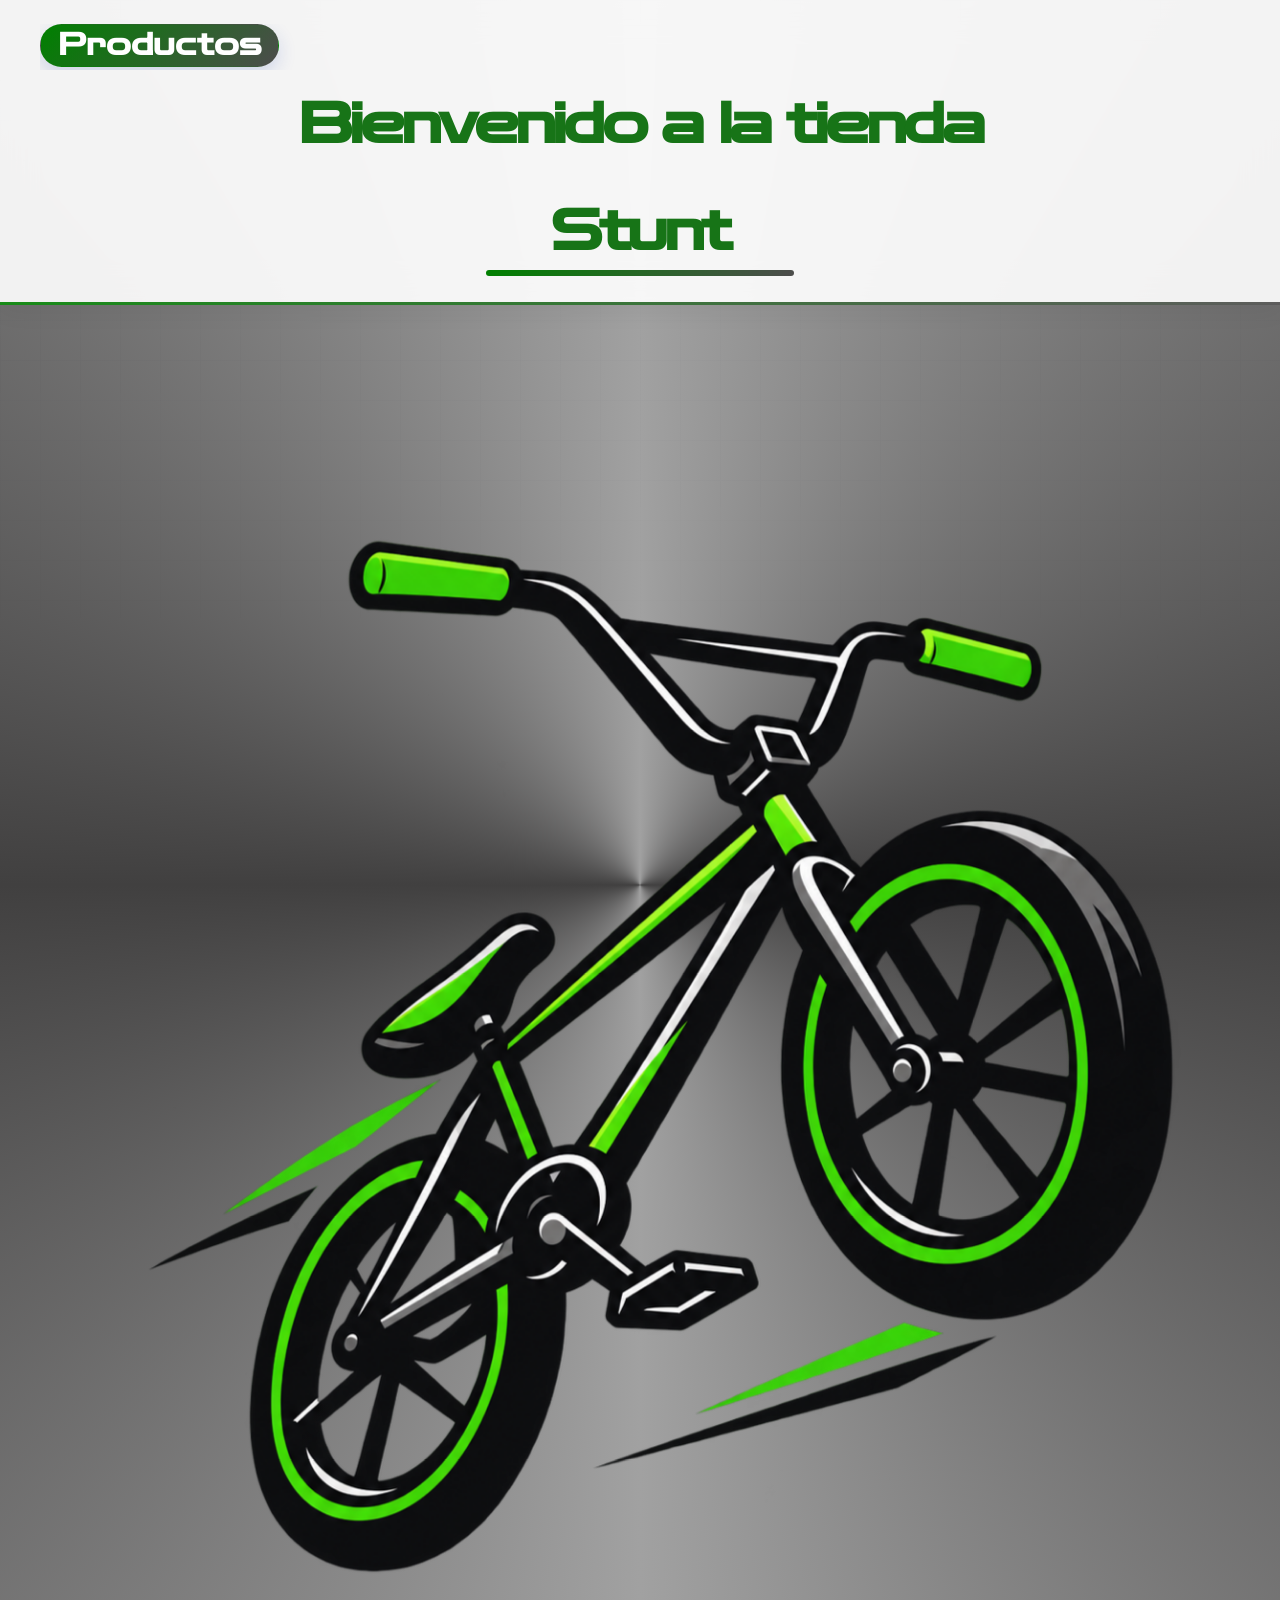
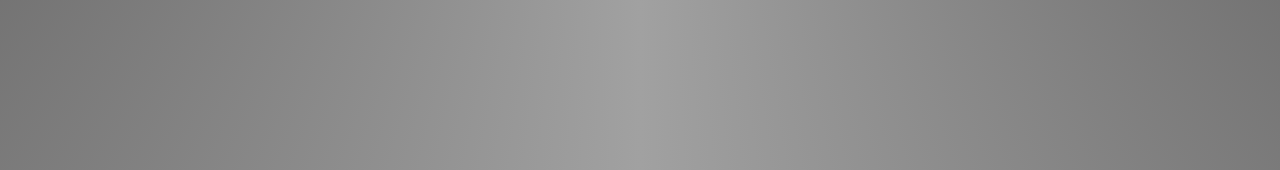
<file: index.html>
<!DOCTYPE html>
<html lang="en">
<head>
    <meta charset="UTF-8">
    <meta name="viewport" content="width=device-width, initial-scale=1.0">
    <title>Stunt</title>
    <link rel="stylesheet" href="style.css">
   <link rel="preconnect" href="https://fonts.googleapis.com">
<link rel="preconnect" href="https://fonts.gstatic.com" crossorigin>
<link href="https://fonts.googleapis.com/css2?family=MedievalSharp&family=Zen+Dots&display=swap" rel="stylesheet">
<link rel="icon" href="lg.png" type="image/png">
</head>
<body>
    <header>
        <nav class="navbar">
            <a href="prod.html">Productos</a>
        </nav>
        <h1>Bienvenido a la tienda <br><br> Stunt</h1>
    </header>
    <main id="main-index">
        <div class="img-index">
            <a href="prod.html"><img src="lg.png" alt="Imagen de la tienda"></a>
            
        </div>
            

    </main>
    <script src="js.js"></script>
</body>
</html>
</file>
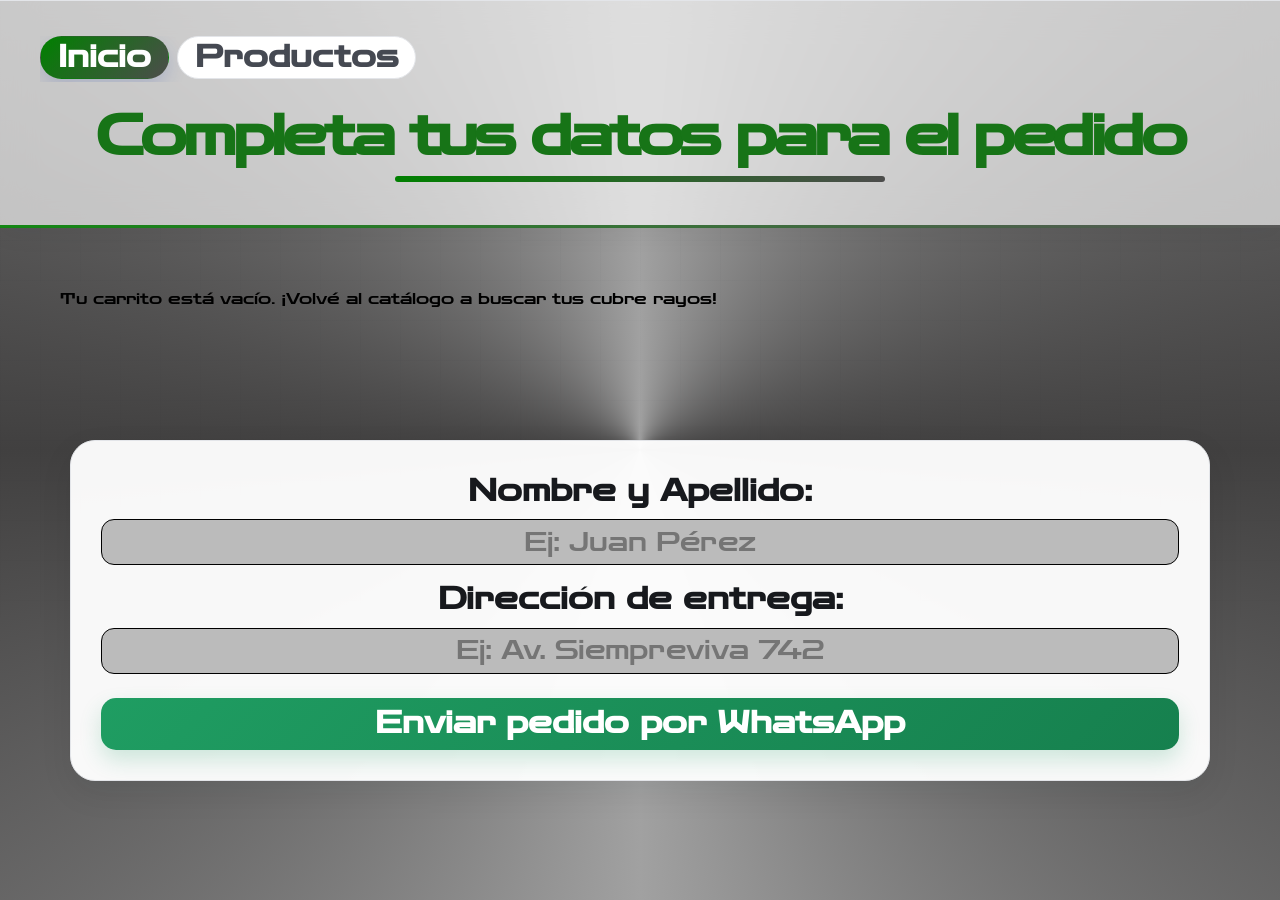
<file: fin.html>
<!DOCTYPE html>
<html lang="es">
<head>
    <meta charset="UTF-8">
    <title>Finalizar Compra</title>
    <link rel="stylesheet" href="style.css">
    <link rel="preconnect" href="https://fonts.googleapis.com">
<link rel="preconnect" href="https://fonts.gstatic.com" crossorigin>
<link href="https://fonts.googleapis.com/css2?family=MedievalSharp&family=Zen+Dots&display=swap" rel="stylesheet">
<link rel="icon" href="lg.png" type="image/png">
</head>
<body>
    <header id="header-fin">
        <nav class="navbar">
            <a href="index.html">Inicio</a>
            <a href="prod.html">Productos</a>
        </nav>
        
        <h1>Completa tus datos para el pedido</h1>
    </header>
    
    
    <!-- Contenedor para mostrar el resumen del carrito -->
    <div id="resumen-pedido"></div>

    <form id="formulario-pedido" class="form-premium">
    <!-- Grupo de Nombre y Apellido -->
    <div class="input-grupo">
        <label for="nombre-cliente">Nombre y Apellido:</label>
        <input type="text" id="nombre-cliente" placeholder="Ej: Juan Pérez" required>
    </div>

    <!-- Grupo de Dirección -->
    <div class="input-grupo">
        <label for="direccion-cliente">Dirección de entrega:</label>
        <input type="text" id="direccion-cliente" placeholder="Ej: Av. Siempreviva 742" required>
    </div>

    <!-- Botón de Envío -->
    <button type="submit" class="btn-enviar-wa">
        Enviar pedido por WhatsApp
    </button>
</form>


    <script src="js.js"></script>
</body>

</html>
</file>
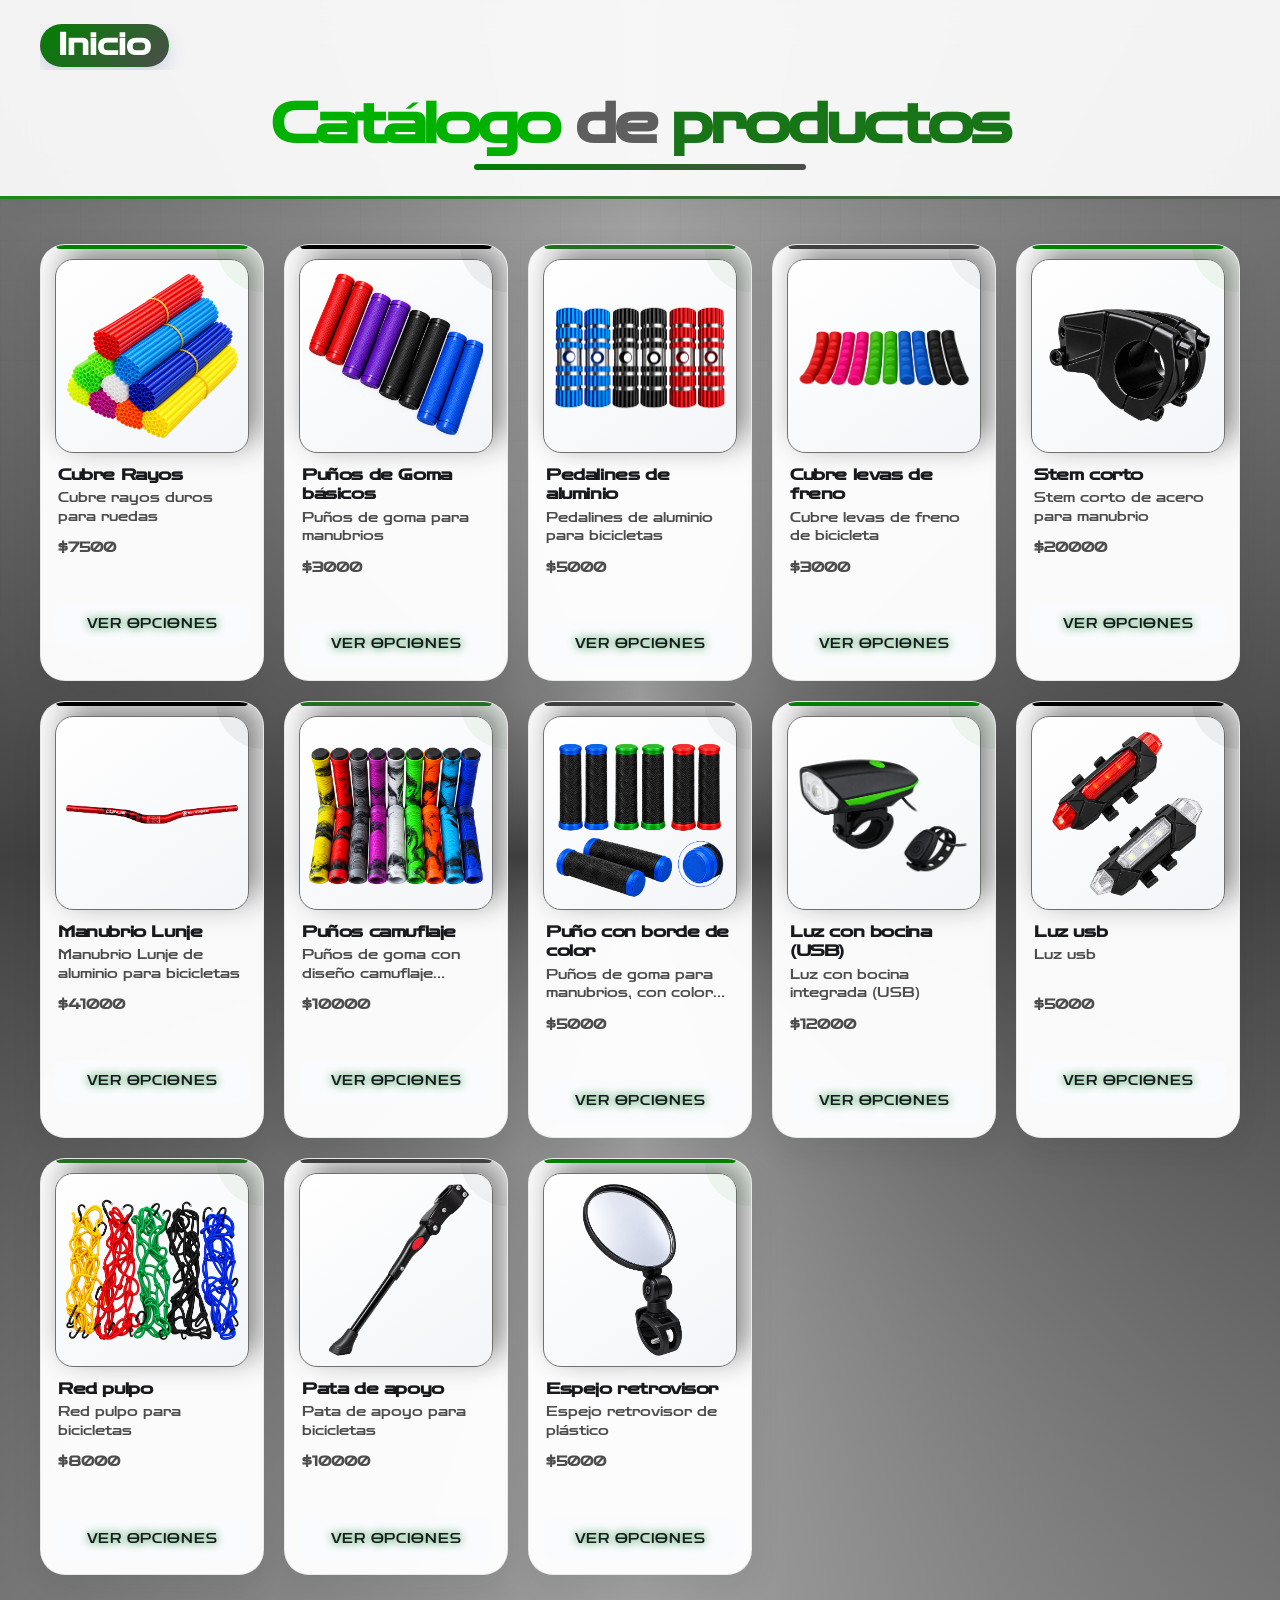
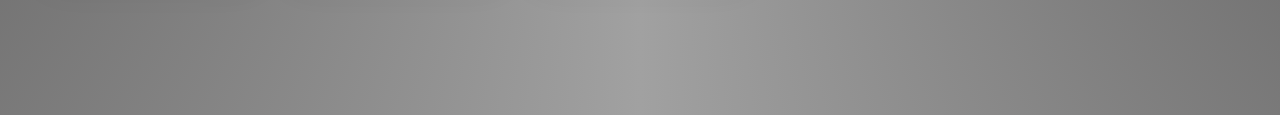
<file: prod.html>
<!DOCTYPE html>
<html lang="en">
<head>
    <meta charset="UTF-8">
    <meta name="viewport" content="width=device-width, initial-scale=1.0">
    <title>Catálogo</title>
    <link rel="stylesheet" href="style.css">
    <link rel="preconnect" href="https://fonts.googleapis.com">
<link rel="preconnect" href="https://fonts.gstatic.com" crossorigin>
<link href="https://fonts.googleapis.com/css2?family=MedievalSharp&family=Zen+Dots&display=swap" rel="stylesheet">
<link rel="icon" href="lg.png" type="image/png">

</head>
<body>
    <header>
    <nav class="navbar">
        <a href="index.html">Inicio</a>
    </nav>
    <!-- Separamos el título para darle el efecto de graffiti pintado -->
    <h1>
        <span class="txt-rosa">Catálogo</span> 
        <span class="txt-azul">de</span> 
        <span class="txt-amarillo">productos</span>
    </h1>
</header>

    <main>
        <section class="prod-list">
        
        </section>
    </main>
<script src="js.js"></script>
</body>
</html>
</file>
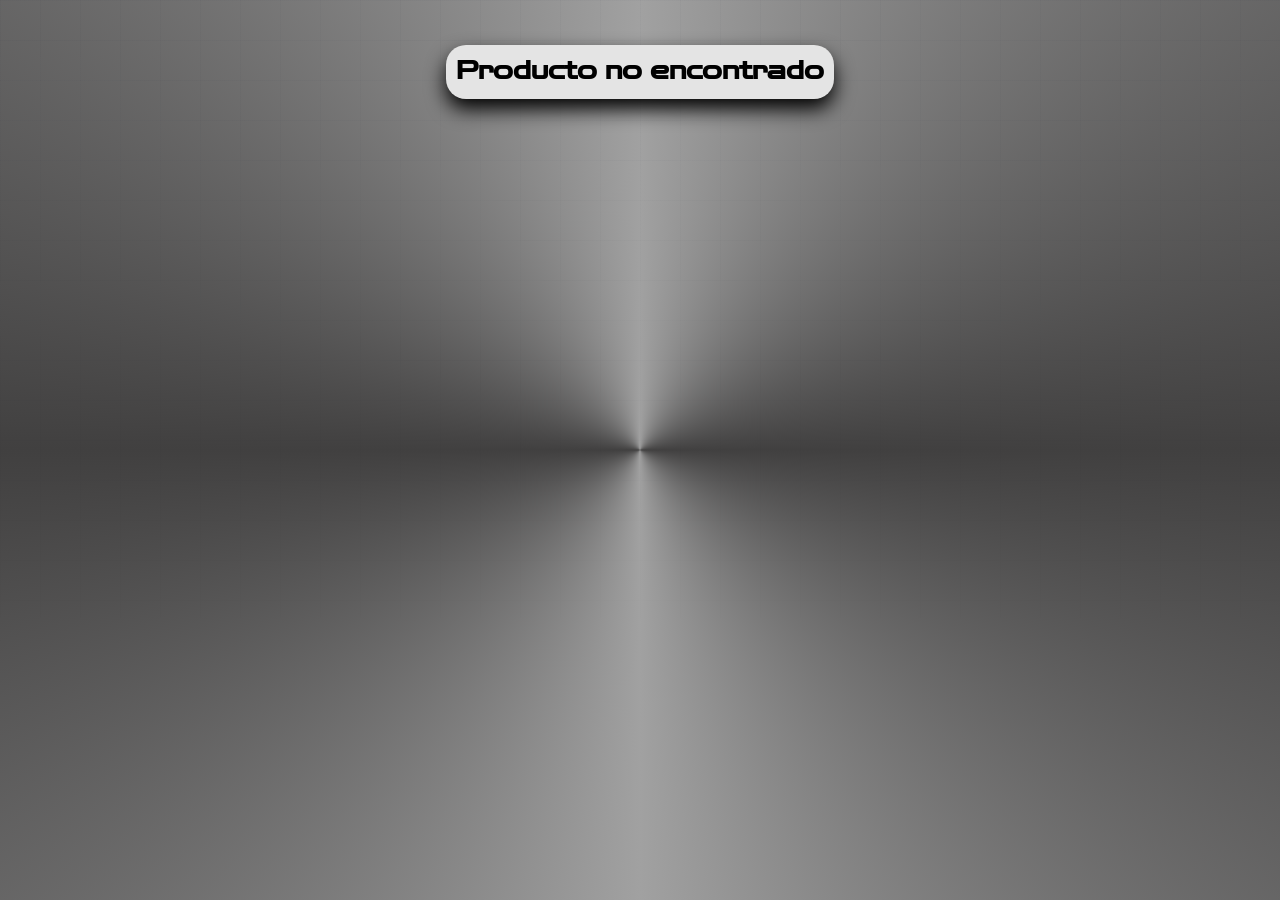
<file: prodcard.html>
<!DOCTYPE html>
<html lang="en">
<head>
    <meta charset="UTF-8">
    <meta name="viewport" content="width=device-width, initial-scale=1.0">
    <title>+
      Detalle del producto</title>
    <link rel="stylesheet" href="style.css">
    <link rel="preconnect" href="https://fonts.googleapis.com">
<link rel="preconnect" href="https://fonts.gstatic.com" crossorigin>
<link href="https://fonts.googleapis.com/css2?family=MedievalSharp&family=Zen+Dots&display=swap" rel="stylesheet">
<link rel="icon" href="lg.png" type="image/png">
</head>
<body>
    <main>
  <!-- Acá se generará la tarjeta detallada con sus botones de colores -->
  <div id="detalle-producto-container"></div>
</main>
<script src="js.js"></script>

</body>
</html>
</file>
<file: style.css>
/* =========================================================
   STORE — RED & BLUE
   Mobile First
   Diseño moderno / colorido / fuerte / limpio
   ========================================================= */


/* =========================
   1. VARIABLES
   ========================= */

:root {

  /* ROJOS */
  --rojo: #e53935;
  --rojo-fuerte: #c62828;
  --rojo-claro: #ff5a57;
  --rojo-suave: #fff0f0;

  /* AZULES */
  --azul: #2563eb;
  --azul-fuerte: #1746b5;
  --azul-claro: #4d83ff;
  --azul-suave: #eef4ff;

  /* NEUTROS */
  --negro: #15171b;
  --negro-suave: #24272d;

  --gris-oscuro: #454952;
  --gris: #777d87;
  --gris-claro: #e7e9ed;

  --fondo: #f5f6f8;
  --blanco: #ffffff;

  --texto: #17191d;
  --texto-suave: #70757f;

  --borde: #e3e5e9;


  /* GRADIENTES */
--verde: rgb(0, 177, 0);
--verde-2:#177417;
--gris: #5e5e5e;
  --gradiente-principal:
    linear-gradient(
      135deg,
      green,
      #4d4c4c
    );

  --gradiente-rojo:
    linear-gradient(
      135deg,
      #ef4444,
      #c62828
    );

  --gradiente-azul:
    linear-gradient(
      135deg,
      #3b82f6,
      #1746b5
    );


  /* SOMBRAS */

  --sombra-suave:
    0 8px 25px rgba(15, 20, 30, 0.06);

  --sombra-card:
    0 12px 32px rgba(15, 20, 30, 0.08);

  --sombra-hover:
    0 18px 42px rgba(15, 20, 30, 0.13);


  /* RADIOS */

  --radio-xs: 9px;
  --radio-sm: 13px;
  --radio-md: 18px;
  --radio-lg: 25px;
  --radio-xl: 32px;


  /* TRANSICIONES */

  --transicion: 0.25s ease;
}


/* =========================
   2. RESET
   ========================= */

* {
  box-sizing: border-box;
  margin: 0;
  padding: 0;
}

html {
  scroll-behavior: smooth;
  -webkit-text-size-adjust: 100%;
}

body {
  min-height: 100vh;
  font-family: "Zen Dots", sans-serif;
background: conic-gradient( #a1a1a1, #414040, #a1a1a1, #414040, #a1a1a1);
 
  
  line-height: 1.4;
  overflow-x: hidden;
}



body::before {

  content: "";

  position: fixed;

  inset: 0;

  z-index: -1;

  pointer-events: none;

  background-image:

    linear-gradient(
      rgba(30, 40, 60, 0.025) 1px,
      transparent 1px
    ),

    linear-gradient(
      90deg,
      rgba(30, 40, 60, 0.025) 1px,
      transparent 1px
    );

  background-size: 40px 40px;

  mask-image:
    linear-gradient(
      to bottom,
      black,
      transparent 75%
    );
}


img {
  display: block;
  max-width: 100%;
}


button,
input,
textarea,
select {
  font: inherit;
}


button {
  cursor: pointer;
}


a {
  color: inherit;
  text-decoration: none;
}


/* =========================
   3. HEADER
   ========================= */

header {

  position: relative;

  z-index: 50;

  width: 100%;

  padding:
    18px 16px 21px;

  background:
    rgba(255, 255, 255, 0.91);

  border-bottom:
    1px solid rgba(20, 30, 50, 0.08);

  box-shadow:
    0 5px 25px rgba(20, 25, 35, 0.05);

  backdrop-filter: blur(18px);
  -webkit-backdrop-filter: blur(18px);
}


header::after {

  content: "";

  position: absolute;

  left: 0;
  right: 0;
  bottom: -1px;

  height: 3px;

  background:
    var(--gradiente-principal);

  opacity: 0.9;
}


/* =========================
   4. NAV
   ========================= */

nav {

  display: flex;
  align-items: center;

  gap: 8px;

  width: 100%;
  max-width: 1200px;

  margin:
    0 auto 20px;

  padding-bottom: 3px;

  overflow-x: auto;
  overflow-y: hidden;

  scrollbar-width: none;
}


nav::-webkit-scrollbar {
  display: none;
}


nav a,
nav button {

  flex: 0 0 auto;

  display: inline-flex;
  align-items: center;
  justify-content: center;

  min-height: 40px;

  padding:
    0 15px;

  border:
    1px solid var(--borde);

  border-radius: 999px;

  color: var(--gris-oscuro);

  background:
    var(--blanco);

  font-size: 1.2rem;
  font-weight: 750;

  transition:
    transform var(--transicion),
    background var(--transicion),
    color var(--transicion),
    border-color var(--transicion),
    box-shadow var(--transicion);
}


nav a:first-child,
nav button:first-child {

  color: var(--blanco);

  border-color: transparent;

  background:
    var(--gradiente-principal);

  box-shadow:
    0 7px 18px rgba(37, 74, 180, 0.18);
}


nav a:active,
nav button:active {
  transform: scale(0.96);
}


/* =========================
   5. TÍTULO
   ========================= */

header h1 {

  position: relative;

  width: fit-content;
  max-width: 100%;

  margin: 0 auto;

  color: var(--verde-2);

  font-size:
    clamp(
      1.8rem,
      8vw,
      3.2rem
    );

  line-height: 0.95;

  font-weight: 900;

  letter-spacing: -0.055em;

  text-align: center;
}


header h1::after {

  content: "";

  display: block;

  width: 45%;
  height: 6px;

  margin:
    12px auto 0;

  border-radius: 999px;

  background:
    
    var(--gradiente-principal);
}


/* =========================
   6. MAIN
   ========================= */

main,
#main-index {
  display: flex;

  width: 100%;
  max-width: 1400px;

  margin: 0 auto;

  padding:
    22px 14px
    110px;
  align-items: center;
  justify-content: center;
}


/* =========================
   7. PRODUCT GRID
   ========================= */

.prod-list {

  display: grid;

  grid-template-columns:
    repeat(
      2,
      minmax(0, 1fr)
    );

  gap: 13px;

  width: 100%;
}


/* =========================
   8. PRODUCT CARD
   ========================= */

.producto-card {

  --card-color: var(--azul);

  position: relative;

  display: flex;
  flex-direction: column;

  min-width: 0;

  overflow: hidden;

  padding: 10px;

  border:
    1px solid rgba(20, 25, 35, 0.08);

  border-radius:
    var(--radio-md);

  background:
    rgba(255, 255, 255, 0.97);

  box-shadow:
    var(--sombra-card);

  transition:
    transform var(--transicion),
    box-shadow var(--transicion),
    border-color var(--transicion);
}


/* Línea de color */

.producto-card::before {

  content: "";

  position: absolute;

  top: 0;

  left: 15px;
  right: 15px;

  height: 4px;

  border-radius:
    0 0 999px 999px;

  background:
    var(--card-color);
}


/* Detalle decorativo */

.producto-card::after {

  content: "";

  position: absolute;

  width: 95px;
  height: 95px;

  top: -48px;
  right: -48px;

  border-radius: 50%;

  background:
    var(--card-color);

  opacity: 0.055;

  pointer-events: none;
}


/* Alternancia */

.producto-card:nth-child(4n + 1) {
  --card-color: green;
}

.producto-card:nth-child(4n + 2) {
  --card-color: black;
}

.producto-card:nth-child(4n + 3) {
  --card-color: rgb(35, 110, 35);
}

.producto-card:nth-child(4n + 4) {
  --card-color: #414040;
}


/* =========================
   9. PRODUCT IMAGE
   ========================= */

.producto-card img {

  width: 100%;

  aspect-ratio: 1 / 1;

  object-fit: contain;

  padding: 9px;

  border-radius:
    var(--radio-sm);

  background:

    linear-gradient(
      145deg,
      #ffffff 0%,
      #f3f5f8 100%
    );

  border:
    1px solid #707070;
  box-shadow:
    10px -10px 30px #858585;

  transition:
    transform 0.35s ease,
    filter 0.35s ease;
}


/* =========================
   10. PRODUCT TEXT
   ========================= */

.producto-card h2 {

  margin:
    12px 3px 5px;
  

  color:
    var(--texto);

  font-size:
    0.95rem;

  line-height: 1.2;

  font-weight: 850;

  letter-spacing:
    -0.025em;
}


.producto-card p {

  margin:
    0 3px 12px;

  color:
    #4d4d4d;

  font-size:
    0.68rem;

  line-height: 1.45;

  display:
    -webkit-box;

  -webkit-line-clamp: 2;

  -webkit-box-orient: vertical;

  overflow: hidden;
}


/* =========================
   11. BOTONES
   ========================= */

.btn-comprar,
.btn-ver-mas {


  min-height: 43px;

  margin-top: auto;
  width: 100%;

  border-radius:
    13px;

  font-size:
    0.78rem;

  font-weight:
    850;

  transition:
    transform var(--transicion),
    box-shadow var(--transicion),
    background var(--transicion);
}


/* Comprar */

.btn-comprar {

  border: none;

  color:
    var(--blanco);

  background:
    var(--gradiente-principal);

  box-shadow:
    0 8px 18px
    rgba(37, 74, 180, 0.18);
}


/* Ver más */

.btn-ver-mas {
  display: flex;
  align-items: center;
  justify-content: center;
  text-align: center;
  
  margin-top: 14px;
  
  /* Estética Street-Clean: Fondo limpio con borde sutil para que no sea un bloque tosco */
  background-color: #fafbfe;
  color:#181a1f;
  border-radius: 12px; /* Esquinas redondeadas modernas y suaves */
  
  font-size: 0.75rem;
  font-weight: 500;
  text-shadow: 0px 0px 10px #01801c;
  text-transform: uppercase;
  letter-spacing: 0.06em; /* Letras levemente separadas al estilo indumentaria urbana */
  
  /* Transición fluida ante pulsaciones rápidas */
  transition: transform 0.1s ease, border-color 0.2s ease, background-color 0.2s ease;
  -webkit-tap-highlight-color: transparent;
  cursor: pointer;
}

/* Respuesta física inmediata al presionar el botón con el pulgar */
.btn-ver-mas:active {
  transform: scale(0.96); /* Micro-hundimiento reactivo */
  border-color: var(--azul); /* Destello sutil azul en el borde al cliquear */
}

/* ==========================================================================
   12. DETALLE DEL PRODUCTO - SELECTORES DE COLORES (BLINDADO)
   ========================================================================== */

#detalle-producto-container {
  background-color: #e4e4e4;
  box-shadow: 0px 10px 20px;
  border-radius: 20px;
  font-family: "Zen Dots", sans-serif;
}

.producto-card-detalle {
  position: relative;
  display: flex;
  flex-direction: column;
  align-items: center;
  width: 100%;
  max-width: 850px;
  margin: 0 auto;
  padding: 22px;
  background: var(--fondo-tarjeta);
  border: 1px solid var(--borde);
  border-radius: 20px;
  box-shadow: 0 15px 35px rgba(15, 23, 42, 0.08);
  overflow: hidden;
}

.producto-card-detalle img {
  width: 100%;
  max-width: 420px;
  height: 300px;
  object-fit: contain;
  margin-bottom: 20px;
  background: #f8fafc;
  border: 1px solid #edf0f5;
  box-shadow: 0px 10px 20px;
  border-radius: 16px;
}

/* CONTENEDOR DE CÍRCULOS: Ahora sí controla el espacio en celulares */
.contenedor-selectores {
  display: flex;
  flex-wrap: wrap;       /* Obliga a los círculos a bajar si no entran en la fila */
  justify-content: center;
  gap: 12px;             /* Separación prolija entre cada esferita */
  width: 100%;
  max-width: 290px;      /* Medida ideal para que se acomoden en bloques limpios en celular */
  margin: 20px auto;
}

/* El círculo interactivo de color (Blindado) */
.circulo-color {
  width: 34px;
  height: 34px;
  border-radius: 50%;
  cursor: pointer;
  
  /* CAMBIO CLAVE: Usamos bordes limpios y sombras externas para que el color real explote */
  border: 3px solid var(--blanco) !important; 
  box-shadow: 0 0 0 1px #cbd5e1, 0 3px 8px rgba(15, 23, 42, 0.12);
  
  transition: transform 0.15s cubic-bezier(0.175, 0.885, 0.32, 1.275);
}

.circulo-color:hover {
  transform: scale(1.12);
}

/* El círculo que el usuario tiene seleccionado actualmente se expande */
.circulo-color.activo {
  transform: scale(1.22) !important;
  border-color: var(--blanco) !important;
  box-shadow: 0 0 0 2px var(--negro), 0 4px 10px rgba(0,0,0,0.2) !important;
}

/* ==========================================================================
   MAPEO DE COLORES CON MÁXIMA PRIORIDAD PARA REEMPLAZAR TU CAPTURA
   ========================================================================== */
.circulo-color.color-rojo         { background: #ff0044 !important; background-color: #ff0044 !important; }
.circulo-color.color-azul         { background: #0055ff !important; background-color: #0055ff !important; }
.circulo-color.color-negro        { background: #111318 !important; background-color: #111318 !important; }
.circulo-color.color-blanco       { background: #ffffff !important; background-color: #ffffff !important; }
.circulo-color.color-verde        { background: #12b981 !important; background-color: #12b981 !important; }
.circulo-color.color-amarillo     { background: #ffcc00 !important; background-color: #ffcc00 !important; }
.circulo-color.color-violeta      { background: #8b2cff !important; background-color: #8b2cff !important; }
.circulo-color.color-naranja      { background: #ff6600 !important; background-color: #ff6600 !important; }
.circulo-color.color-verde-lima   { background: #ccff00 !important; background-color: #ccff00 !important; }
.circulo-color.color-rosa         { background: #ff007f !important; background-color: #ff007f !important; }
.circulo-color.color-gris         { background: #64748b !important; background-color: #64748b !important; }

.color-indicador {
  display: inline-flex;
  align-items: center;
  gap: 8px;
  margin-bottom: 12px;
  color: var(--texto-secundario);
  font-size: 0.9rem;
  font-weight: 700;
}

.btn-volver {
  display: inline-flex;
  align-items: center;
  justify-content: center;
  width: 100%;
  min-height: 44px;
  margin-top: 15px;
  color: var(--blanco);
  background: var(--negro);
  border: 0;
  border-radius: 10px;
  font-size: 0.82rem;
  font-weight: 900;
  text-transform: uppercase;
  cursor: pointer;
  transition: transform 0.25s ease, background 0.25s ease;
}

.btn-volver:hover {
  background: var(--violeta);
  transform: translateY(-2px);
}


/* =========================
   13. SELECTORES DE COLOR
   ========================= */

.contenedor-selectores {

  display: flex;

  flex-wrap: wrap;

  align-items: center;

  gap: 10px;

  margin:
    18px 0;
}


.circulo-color {

  position: relative;

  width: 40px;
  height: 40px;

  border:
    3px solid #fff;

  border-radius:
    50%;

  box-shadow:
    0 0 0 1px #ddd,
    0 5px 12px rgba(0, 0, 0, 0.10);

  transition:
    transform var(--transicion),
    box-shadow var(--transicion);
}


.circulo-color:hover {
  transform: scale(1.08);
}


.circulo-color.activo,
.circulo-color.selected {

  box-shadow:
    0 0 0 2px var(--azul),
    0 5px 15px
    rgba(37, 99, 235, 0.20);
}


.color-indicador {

  width: 100%;
  height: 100%;

  border-radius:
    inherit;
}


/* =========================
   14. COLORES
   ========================= */

.color-rojo {
  background: #ef4444;
}

.color-rosa {
  background: #ef4444;
}

.color-violeta {
  background: #315fe8;
}

.color-azul {
  background: #2563eb;
}

.color-azul-francia {
  background: #1746b5;
}

.color-amarillo {
  background: #c9cdd4;
}

.color-verde {
  background: #64748b;
}

.color-negro {
  background: #17191d;
}

.color-blanco {
  background: #ffffff;
}

.color-naranja {
  background: #d83b32;
}


/* =========================
   15. VOLVER
   ========================= */

.btn-volver {

  display: inline-flex;

  align-items: center;
  justify-content: center;

  min-height: 43px;

  margin-bottom:
    15px;

  padding:
    0 17px;

  border:
    1px solid var(--borde);

  border-radius:
    999px;

  color:
    var(--texto);

  background:
    var(--blanco);

  font-size:
    0.8rem;

  font-weight:
    800;

  box-shadow:
    0 5px 15px
    rgba(20, 25, 35, 0.05);

  transition:
    transform var(--transicion),
    border-color var(--transicion),
    color var(--transicion);
}


.btn-volver:hover {

  border-color:
    var(--azul);

  color:
    var(--azul);
}


/* =========================
   16. CARRITO FLOTANTE
   ========================= */

#btn-flotante-carrito {

  position: fixed;

  z-index: 1000;

  left: 12px;
  right: 12px;

  bottom:
    calc(
      12px +
      env(safe-area-inset-bottom)
    );

  display: flex;

  align-items: center;
  justify-content: space-between;

  min-height: 58px;

  padding:
    8px 9px 8px 18px;

  border:
    1px solid
    rgba(255, 255, 255, 0.5);

  border-radius:
    18px;

  color:
    var(--blanco);

  background:
    linear-gradient(
      110deg,
      #17191d,
      #292d35
    );

  box-shadow:
    0 15px 40px
    rgba(15, 20, 30, 0.25);

  backdrop-filter:
    blur(15px);

  -webkit-backdrop-filter:
    blur(15px);

  transition:
    transform var(--transicion);
}


#btn-flotante-carrito::before {

  content: "";

  position: absolute;

  inset: 0;

  border-radius:
    inherit;

  padding: 1px;

  background:
    var(--gradiente-principal);

  mask:
    linear-gradient(#fff 0 0) content-box,
    linear-gradient(#fff 0 0);

  mask-composite:
    exclude;

  pointer-events:
    none;
}


.contador-burbuja {

  display: inline-flex;

  align-items: center;
  justify-content: center;

  min-width: 32px;
  height: 32px;

  padding:
    0 8px;

  border-radius:
    999px;

  color:
    var(--blanco);

  background:
    var(--rojo);

  font-size:
    0.78rem;

  font-weight:
    900;

  box-shadow:
    0 5px 15px
    rgba(229, 57, 53, 0.25);
}


/* =========================
   17. CHECKOUT
   ========================= */
#resumen-pedido{
  padding:60px;
}
.lista-checkout-premium {
  display: flex;
  flex-direction: column;
  gap: 20px; /* Más espacio entre tarjetas */
  width: 100%;
}

/* Tarjeta imponente con márgenes limpios */
.item-checkout-card {
  position: relative;
  display: flex;
  flex-direction: column;
  gap: 16px;
  width: 100%;
  padding: 24px; /* Más acolchado interno */
  background: var(--blanco);
  border: 2px solid var(--borde); /* Borde un toque más grueso */
  border-radius: 20px;
  box-shadow: 0 8px 24px rgba(15, 23, 42, 0.05);
}

.item-info {
  display: flex;
  align-items: center;
  justify-content: center;
  text-align: left;
  padding-right: 50px; /* Más margen para que no toque el tacho */
}

/* Título de producto enorme */
.item-titulo {
  font-size: 2.5rem !important; 
  font-weight: 950;
  color: var(--texto-principal);
  margin-bottom: 8px;
  display: block;
  letter-spacing: -0.02em;
}

/* Badge de color XL */
.item-tag-color {
  display: inline-block;
  padding: 6px 14px;
  background: #f0f2f6;
  border-radius: 10px;
  font-size: 1.2rem !important; 
  font-weight: 900;
  text-transform: uppercase;
  letter-spacing: 0.05em;
}

/* Separador y fila inferior */
.item-controles-precio {
  display: flex;
  align-items: center;
  justify-content: space-between;
  width: 100%;
  margin-top: 14px;
  border-top: 2px solid #f1f4f9;
  padding-top: 16px;
}

/* Control de cantidad gigante */
.item-controles {
  display: flex;
  align-items: center;
  gap: 16px;
  background: #f0f2f6;
  padding: 6px;
  border-radius: 40px;
}

/* Botones + y - súper cómodos para el dedo */
.btn-cant {
  display: flex;
  align-items: center;
  justify-content: center;
  width: 44px; /* Tamaño ideal según guías de diseño móvil */
  height: 44px;
  color: var(--negro);
  background: var(--blanco);
  border: 0;
  border-radius: 50%;
  font-size: 1.6rem !important; 
  font-weight: 900;
  cursor: pointer;
  box-shadow: 0 3px 8px rgba(0,0,0,0.1);
  -webkit-tap-highlight-color: transparent;
}

.btn-cant:active {
  transform: scale(0.88);
}

/* Número indicador grande */
.item-cantidad-num {
  min-width: 28px;
  color: var(--texto-principal);
  font-size: 1.3rem !important; 
  font-weight: 900;
  text-align: center;
}

/* Precio destacado gigante */
.item-subtotal {
  color: var(--texto-principal);
  font-size: 1.85rem !important; 
  font-weight: 950;
  letter-spacing: 0.2rem;
}

/* Tachito de basura flotante XL */
.btn-eliminar-item {
  position: absolute;
  top: 20px;
  right: 20px;
  border: 0;
  background: #8f0000;
  font-size: 2.4rem !important; 
  padding: 10px;
  border-radius: 12px;
  cursor: pointer;
  display: flex;
  align-items: center;
  justify-content: center;
  box-shadow: 0 2px 6px rgba(220, 38, 38, 0.08);
  -webkit-tap-highlight-color: transparent;
}

/* Barra del Total General */
.total-pago {
  display: flex;
  align-items: center;
  justify-content: space-between;
  width: 100%;
  
  border-top: 3px dashed var(--borde);
  color: var(--gradiente-principal);
  font-size: 1.8rem !important; 
  font-weight: 900;
}

.total-pago strong {
  font-size: 2.2rem !important; 
  color: var(--azul-francia);
}


/* =========================
   18. TOTAL
   ========================= */

.total-pago {

  display: flex;

  align-items: center;

  justify-content: space-between;

  gap: 15px;

  margin-top:
    18px;

  padding:
    18px;

  border-radius:
    var(--radio-md);

  color:
    var(--blanco);

  background:
    var(--gradiente-principal);

  box-shadow:
    0 12px 30px
    rgba(15, 20, 30, 0.16);
}


.total-pago strong {
  font-size:
    1.25rem;
}
/* Miniatura de imagen adentro de la tarjeta de checkout */
.item-checkout-img {
  display: flex;
  width: 10px;
  object-fit: contain;
  background: #f8fafc;
  border: 1px solid var(--borde);
  border-radius: 10px;
  padding: 4px;
  
}

/* En celulares, hacemos que la foto se alinee de forma prolija arriba al lado del título */
@media (max-width: 650px) {
  .item-checkout-card {
    /* Cambiamos a Grid para organizar la foto de manera excelente */
    grid-template-columns: 60px 2fr;
    gap: 16px;
  }
  
  .btn-eliminar-item {
    grid-column: span 2; /* El tacho sigue flotando arriba libre */
  }
  
  .item-controles-precio {
    grid-column: span 2; /* Los controles ocupan todo el ancho abajo */
  }
}



.total-pago span {

  color:
    #c5c9d0;

  font-size:
    0.75rem;
}


/* =========================
   19. FORMULARIO
   ========================= */

.form-premium {

  display: flex;

  flex-direction: column;

  gap: 14px;


 padding: 30px;

  margin:70px;

  border:
    1px solid var(--borde);

  border-radius:
    var(--radio-lg);

  background:
    rgba(255, 255, 255, 0.96);

  box-shadow:
    var(--sombra-card);
}


.input-grupo {

  display: flex;

  flex-direction: column;

  gap: 7px;
}


.input-grupo label {

  color:
    var(--texto);

  font-size:
    1.85rem;
    text-align: center;

  font-weight:
    800;
}


.input-grupo input,
.input-grupo textarea,
.input-grupo select {

  width: 100%;

  min-height:
    46px;

  padding:
    0 13px;

  border:
    1px solid #000000;

  border-radius:
    13px;

  outline:
    none;

  color:
    var(--texto);

  background:
    #bbbbbb;


  font-size:
    1.65rem;
  text-align: center;

  transition:
    border-color var(--transicion),
    box-shadow var(--transicion),
    background var(--transicion);
}


.input-grupo textarea {

  min-height:
    110px;

  padding-top:
    12px;

  resize:
    vertical;
}


.input-grupo input:focus,
.input-grupo textarea:focus,
.input-grupo select:focus {

  border-color:
    var(--azul);

  background:
    #fff;

  box-shadow:
    0 0 0 4px
    rgba(37, 99, 235, 0.10);
}


/* =========================
   20. WHATSAPP
   ========================= */

.btn-enviar-wa {

  width: 100%;

  min-height:
    52px;

  border:
    none;

  border-radius:
    15px;

  color:
    #fff;

  background:
    linear-gradient(
      135deg,
      #1f9d62,
      #16804e
    );

  font-size:
    1.85rem;
    margin-top: 10px;

  font-weight:
    900;

  box-shadow:
    0 10px 22px
    rgba(31, 157, 98, 0.20);

  transition:
    transform var(--transicion),
    box-shadow var(--transicion);
}


.btn-enviar-wa:active {
  transform:
    scale(0.98);
}


/* =========================
   21. TOAST
   ========================= */

.toast-notificacion {

  position: fixed;

  z-index:
    2000;

  left:
    15px;

  right:
    15px;

  bottom:
    85px;

  display:
    flex;

  align-items:
    center;

  min-height:
    55px;

  padding:
    12px 15px;

  border:
    1px solid rgba(20, 30, 50, 0.10);

  border-left:
    5px solid var(--rojo);

  border-radius:
    14px;

  color:
    var(--texto);

  background:
    rgba(255, 255, 255, 0.97);

  box-shadow:
    0 15px 35px
    rgba(15, 20, 30, 0.16);

  backdrop-filter:
    blur(12px);

  -webkit-backdrop-filter:
    blur(12px);

  font-size:
    0.8rem;

  font-weight:
    700;

  animation:
    toastEntrada 0.3s ease;
}


@keyframes toastEntrada {

  from {
    opacity: 0;
    transform:
      translateY(15px);
  }

  to {
    opacity: 1;
    transform:
      translateY(0);
  }
}


/* =========================
   22. MINIATURAS
   ========================= */

.seccion-miniaturas {
display: flex;
  width: 100%;
  margin-top:
    30px;
}


#grid-miniaturas-destacadas {

display: flex;
flex-wrap: wrap;
align-items: center;
justify-content: center;
gap: 20px;
}


.miniatura-item-home {

  position: relative;

  overflow: hidden;

  aspect-ratio:
    1 / 1;

  padding:
    7px;

  border:
    1px solid var(--borde);

  border-radius:
    17px;

  background:
    var(--blanco);

  box-shadow:
    0px 0px 30px
    ;

  transition:
    transform var(--transicion),
    box-shadow var(--transicion);
  width: 40%;
}


.miniatura-item-home::after {

  content: "";

  position: absolute;

  left: 10px;
  right: 10px;
  bottom: 8px;

  height:
    3px;

  border-radius:
    999px;

  background:
   var(--gradiente-principal);
}


.miniatura-item-home img {

  width: 100%;
  height: 100%;

  object-fit:
    cover;

  border-radius:
    12px;
}


/* =========================
   23. HEADER FINAL
   ========================= */

#header-fin {

  width: 100%;

 

  padding:
    35px 18px 45px;

  text-align:
    center;

  border-top:
    1px solid var(--borde);

  color:
    var(--texto-suave);

  background:
    rgba(255, 255, 255, 0.65);
}


#header-fin h2,
#header-fin h3 {
  color:
    var(--texto);
}


/* =========================
   24. TEXTOS DE COLOR
   ========================= */

.txt-rosa {
  color: var(--verde);
}

.txt-violeta {
  color: var(--azul);
}

.txt-azul {
  color: var(--gris);
}

.txt-azul-francia {
  color: var(--azul-fuerte);
}

.txt-amarillo {
  color: var(--verde-2);
}

.txt-verde {
  color: var(--azul);
}

.txt-negro {
  color: var(--negro);
}


/* =========================
   25. 480px
   ========================= */

@media (min-width: 480px) {

  header {
    padding-left: 20px;
    padding-right: 20px;
  }

  main,
  #main-index {
    padding-left: 20px;
    padding-right: 20px;
  }

  .prod-list {
    gap: 16px;
  }

  .producto-card {
    padding: 12px;
  }

  .producto-card h2 {
    font-size: 1rem;
  }

  .producto-card p {
    font-size: 0.8rem;
  }

  #grid-miniaturas-destacadas {
    grid-template-columns:
      repeat(
        3,
        minmax(0, 1fr)
      );
  }
}


/* =========================
   26. 650px
   ========================= */

@media (min-width: 650px) {

  header {

    padding-top:
      22px;

    padding-bottom:
      25px;
  }


  header h1 {
    font-size:
      2.7rem;
  }


  main,
  #main-index {
    padding-top:
      30px;
  }


  .prod-list {

    grid-template-columns:
      repeat(
        3,
        minmax(0, 1fr)
      );

    gap:
      18px;
  }


  .producto-card {
    padding:
      13px;
  }


  .item-checkout-card {

    grid-template-columns:
      85px
      minmax(0, 1fr)
      auto;

    align-items:
      start;

    padding:
      15px;
  }


  .item-checkout-card img {

    width:
      125px;

  }


  .item-controles-precio {

    grid-column:
      auto;

    border:
      none;

    padding:
      0;
  }


  .toast-notificacion {

    left:
      auto;

    right:
      20px;

    width:
      min(
        380px,
        calc(100vw - 40px)
      );
  }


  #btn-flotante-carrito {

    left:
      auto;

    right:
      20px;

    width:
      auto;

    min-width:
      210px;
  }
}


/* =========================
   27. 768px
   ========================= */

@media (min-width: 768px) {

  header {

    padding-left:
      30px;

    padding-right:
      30px;
  }


  nav {
    margin-bottom:
      28px;
  }


  nav a,
  nav button {

    min-height:
      42px;

    padding:
      0 17px;

    font-size:
      1.85rem;
  }


  main,
  #main-index {

    padding:
      35px 30px
      130px;
  }


  .prod-list {

    grid-template-columns:
      repeat(
        4,
        minmax(0, 1fr)
      );

    gap:
      20px;
  }


  .producto-card {
    border-radius:
      var(--radio-lg);
  }


  .producto-card img {
    border-radius:
      var(--radio-md);
  }


  #grid-miniaturas-destacadas {

    grid-template-columns:
      repeat(
        4,
        minmax(0, 1fr)
      );

    gap:
      14px;
  }


  .miniatura-item-home {
    border-radius:
      20px;
  }


}


/* =========================
   28. 1024px
   ========================= */

@media (min-width: 1024px) {

  header {

    padding:
      24px 40px 28px;
  }


  header h1 {
    font-size:
      3.5rem;
  }


  main,
  #main-index {

    padding:
      45px 40px
      140px;
  }


  .prod-list {

    grid-template-columns:
      repeat(
        5,
        minmax(0, 1fr)
      );

    gap:
      20px;
  }


  .producto-card {
    padding:
      14px;
  }


  .producto-card h2 {
    font-size:
      1.02rem;
  }


  .producto-card p {
    min-height:
      38px;
  }


  #detalle-producto-container {
    padding:
      10px;
  }


  .producto-card-detalle {
    padding:
      25px;
  }
}


/* =========================
   29. 1350px
   ========================= */

@media (min-width: 1350px) {

  main,
  #main-index {

    padding-left:
      50px;

    padding-right:
      50px;
  }


  .prod-list {

    grid-template-columns:
      repeat(
        6,
        minmax(0, 1fr)
      );

    gap:
      22px;
  }


  .producto-card {
    padding:
      15px;
  }


  #grid-miniaturas-destacadas {

    grid-template-columns:
      repeat(
        6,
        minmax(0, 1fr)
      );
  }
}


/* =========================
   30. HOVER
   ========================= */

@media (hover: hover) {

  .producto-card:hover {

    transform:
      translateY(-5px);

    border-color:
      var(--card-color);

    box-shadow:
      var(--sombra-hover);
  }


  .producto-card:hover img {

    transform:
      scale(1.025);
  }


  .btn-comprar:hover {

    transform:
      translateY(-2px);

    box-shadow:
      0 12px 25px
      rgba(37, 74, 180, 0.25);
  }


  .btn-ver-mas:hover {

    transform:
      translateY(-1px);
  }


  #btn-flotante-carrito:hover {

    transform:
      translateY(-3px);
  }


  .miniatura-item-home:hover {

    transform:
      translateY(-4px);

    box-shadow:
      0 15px 30px
      rgba(15, 20, 30, 0.12);
  }


  .btn-enviar-wa:hover {

    transform:
      translateY(-2px);

    box-shadow:
      0 14px 28px
      rgba(31, 157, 98, 0.25);
  }
}


/* =========================
   31. SELECCIÓN
   ========================= */

::selection {

  color:
    #fff;

  background:
    var(--azul);
}


/* =========================
   32. SCROLLBAR
   ========================= */

::-webkit-scrollbar {

  width:
    8px;

  height:
    8px;
}


::-webkit-scrollbar-track {
  background:
    #eceef2;
}


::-webkit-scrollbar-thumb {

  border-radius:
    999px;

  background:
    linear-gradient(
      var(--rojo),
      var(--azul)
    );
}


/* =========================
   33. FOCUS
   ========================= */

button:focus-visible,
a:focus-visible,
input:focus-visible,
textarea:focus-visible,
select:focus-visible {

  outline:
    3px solid
    rgba(37, 99, 235, 0.25);

  outline-offset:
    3px;
}


/* =========================
   34. REDUCIR ANIMACIONES
   ========================= */

@media (prefers-reduced-motion: reduce) {

  html {
    scroll-behavior:
      auto;
  }


  *,
  *::before,
  *::after {

    animation-duration:
      0.01ms !important;

    animation-iteration-count:
      1 !important;

    transition-duration:
      0.01ms !important;
  }
}
.img-index{
  margin-top: 80px;
}
</file>
